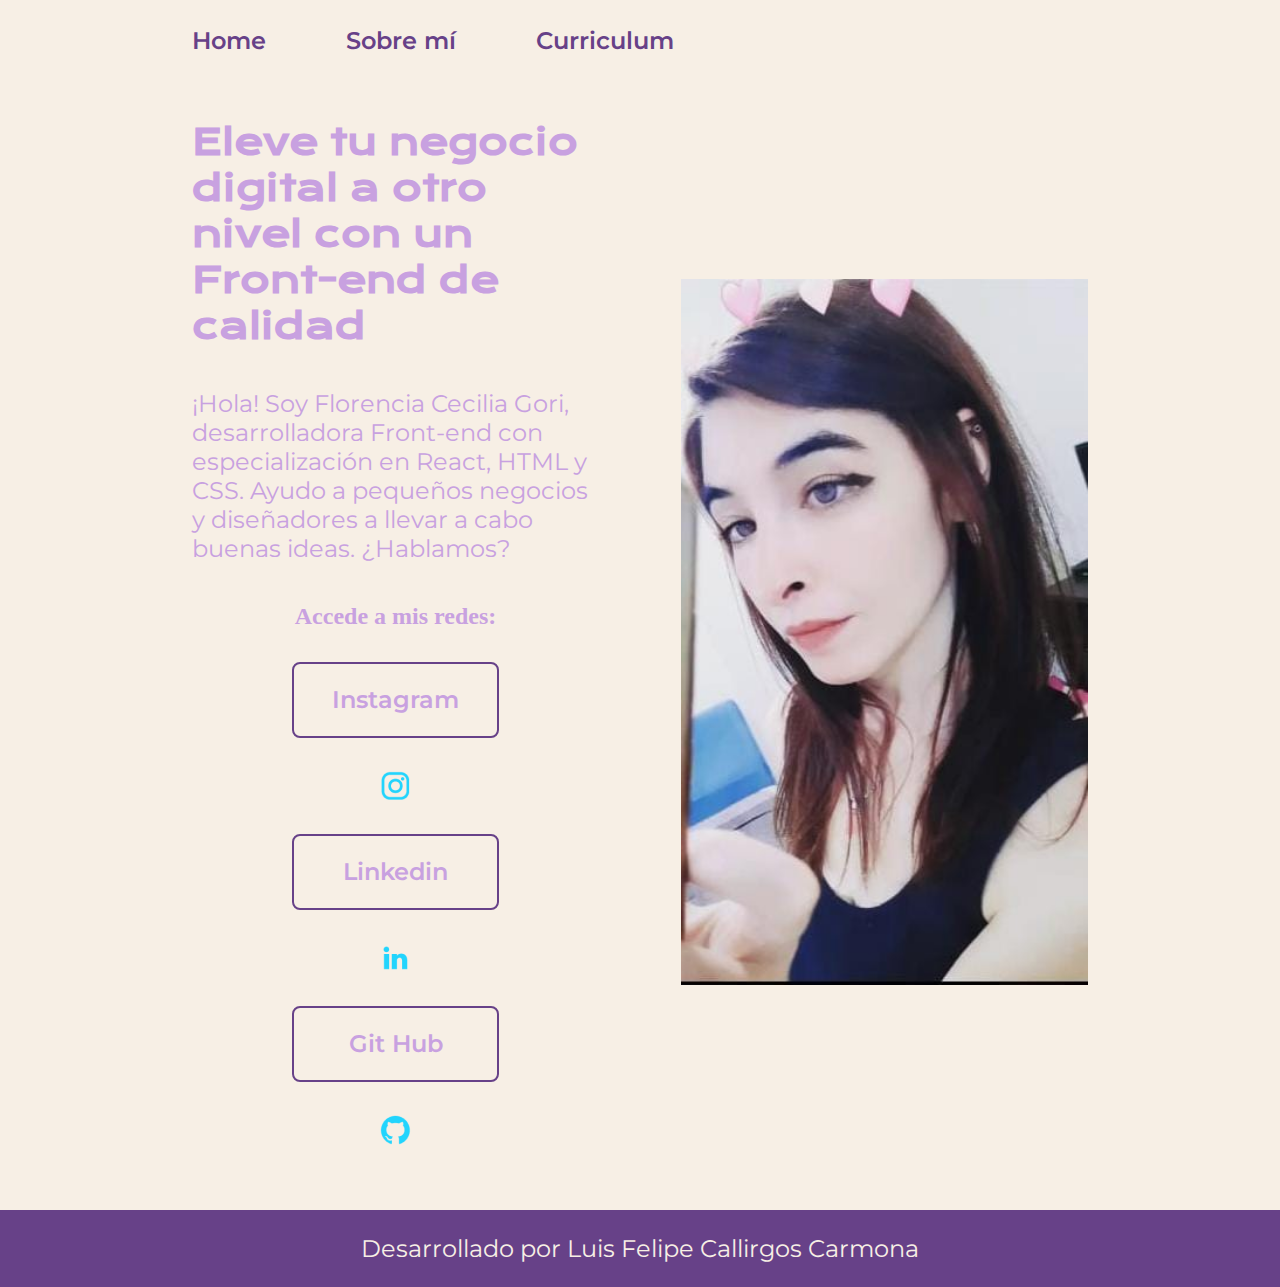
<file: index.html>
<!DOCTYPE html>
<html lang="en">
<head>
    <meta charset="UTF-8">
    <meta name="viewport" content="width=device-width, initial-scale=1.0">
    <title>Portafolio</title>
    <link rel="stylesheet" href="./Styles/style.css">
</head>
<body>
    <header class="header">
        <nav class="header__menu">
            <a class="header__menu__link" href="../index.html">Home</a>
            <a class="header__menu__link" href="../about/about.html">Sobre mí</a>
            <a class="header__menu__link" href="../curriculum/curriculum.html">Curriculum</a>
        </nav>
    </header>
    <main class="presentacion">
        <section class="presentacion__contenido">
            <h1 class="presentacion__contenido__titulo">Eleve tu negocio digital a otro nivel <strong class="tÍtulo destaque">con un Front-end de calidad</strong>
            </h1>
            <p class="presentacion__contenido__texto">¡Hola! Soy Florencia Cecilia Gori, desarrolladora Front-end con especialización en React, HTML y CSS. Ayudo a pequeños negocios y diseñadores a llevar a cabo buenas ideas. ¿Hablamos?
            </p>
            <div class="presentacion__enlaces">
                <h2 class="presentacion__enlaces__subtitulos">Accede a mis redes:</h2>
                <a class="presentacion__enlaces__link" href="https://www.instagram.com">Instagram</a>
                    <img src="./assets/instagram.png" alt="instagram">
                <a class="presentacion__enlaces__link" href="https://www.linkedin.com">Linkedin</a>   
                    <img src="./assets/linkedin.png" alt="linkedin">
                <a class="presentacion__enlaces__link" href="https://github.com">Git Hub</a>
                    <img src="./assets/github.png" alt="github">
            </div>
        </section>
            <img class="presentacion__imagen" src="./assets/girl image.jpeg" alt="Imagen de Florcita Gori trabajando">
    </main>
</body>    
    <footer class="footer">
        <p>Desarrollado por Luis Felipe Callirgos Carmona</p>
    </footer>
</html>
</file>
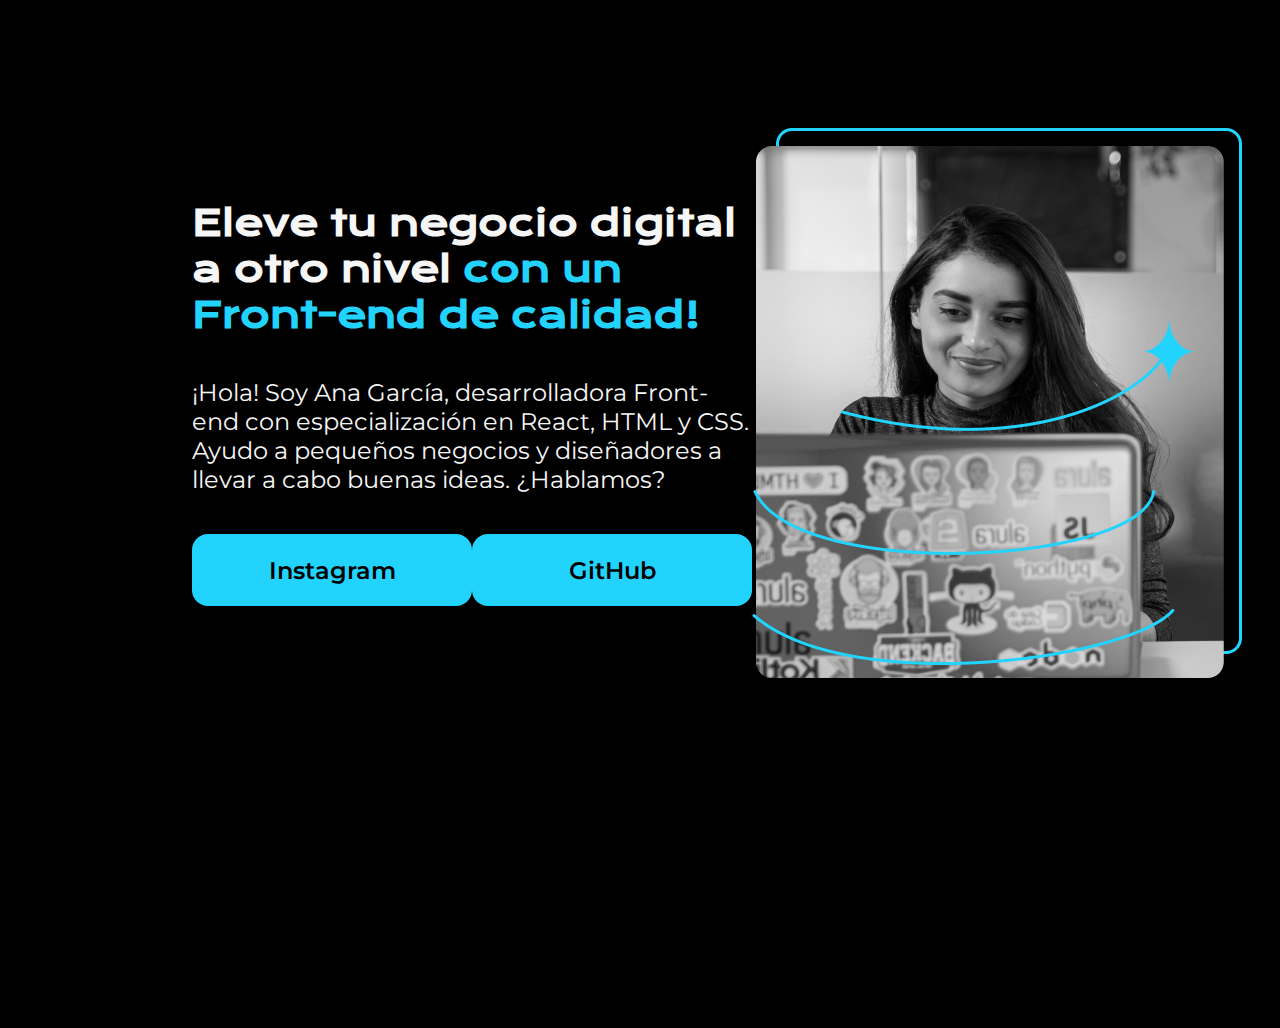
<file: Nueva carpeta/2074-html-css-posicionamiento-flexbox-aula5/index.html>
<!DOCTYPE html>
<html lang="es-mx">
<head>
    <meta charset="UTF-8"> 
    <meta http-equiv="X-UA-Compatible" content="IE=edge">
    <meta name="viewport" content="width=device-width, initial-scale=1.0">
    <title>Portafolio</title>
    <link rel="stylesheet" href="style.css">

</head>
<body>
    <header></header>
    <main class="presentacion">
        <section class="presentacion__contenido">
            <h1 class="presentacion__contenido__titulo">
                Eleve tu negocio digital a otro nivel 
                <strong class="titulo-destaque">con un Front-end de calidad!
                </strong></h1>
                <p class="presentacion__contenido__texto">¡Hola! Soy Ana García, desarrolladora Front-end con
                    especialización en React, HTML y CSS. Ayudo a pequeños
                    negocios y diseñadores a llevar a cabo buenas ideas.
                    ¿Hablamos?

                </p>
                <div class="presentacion__enlaces">
                    <a class="presentacion__enlaces__link" href="https://instagram.com/">Instagram</a>
                    <a class="presentacion__enlaces__link" href="https://github.com/">GitHub</a>
                </div>
               
        </section>
            <img src="Imagem.png" alt="Foto de Ana García desarrolando un proyecto">
    </main>
    <footer></footer>
</body>
</html>
</file>
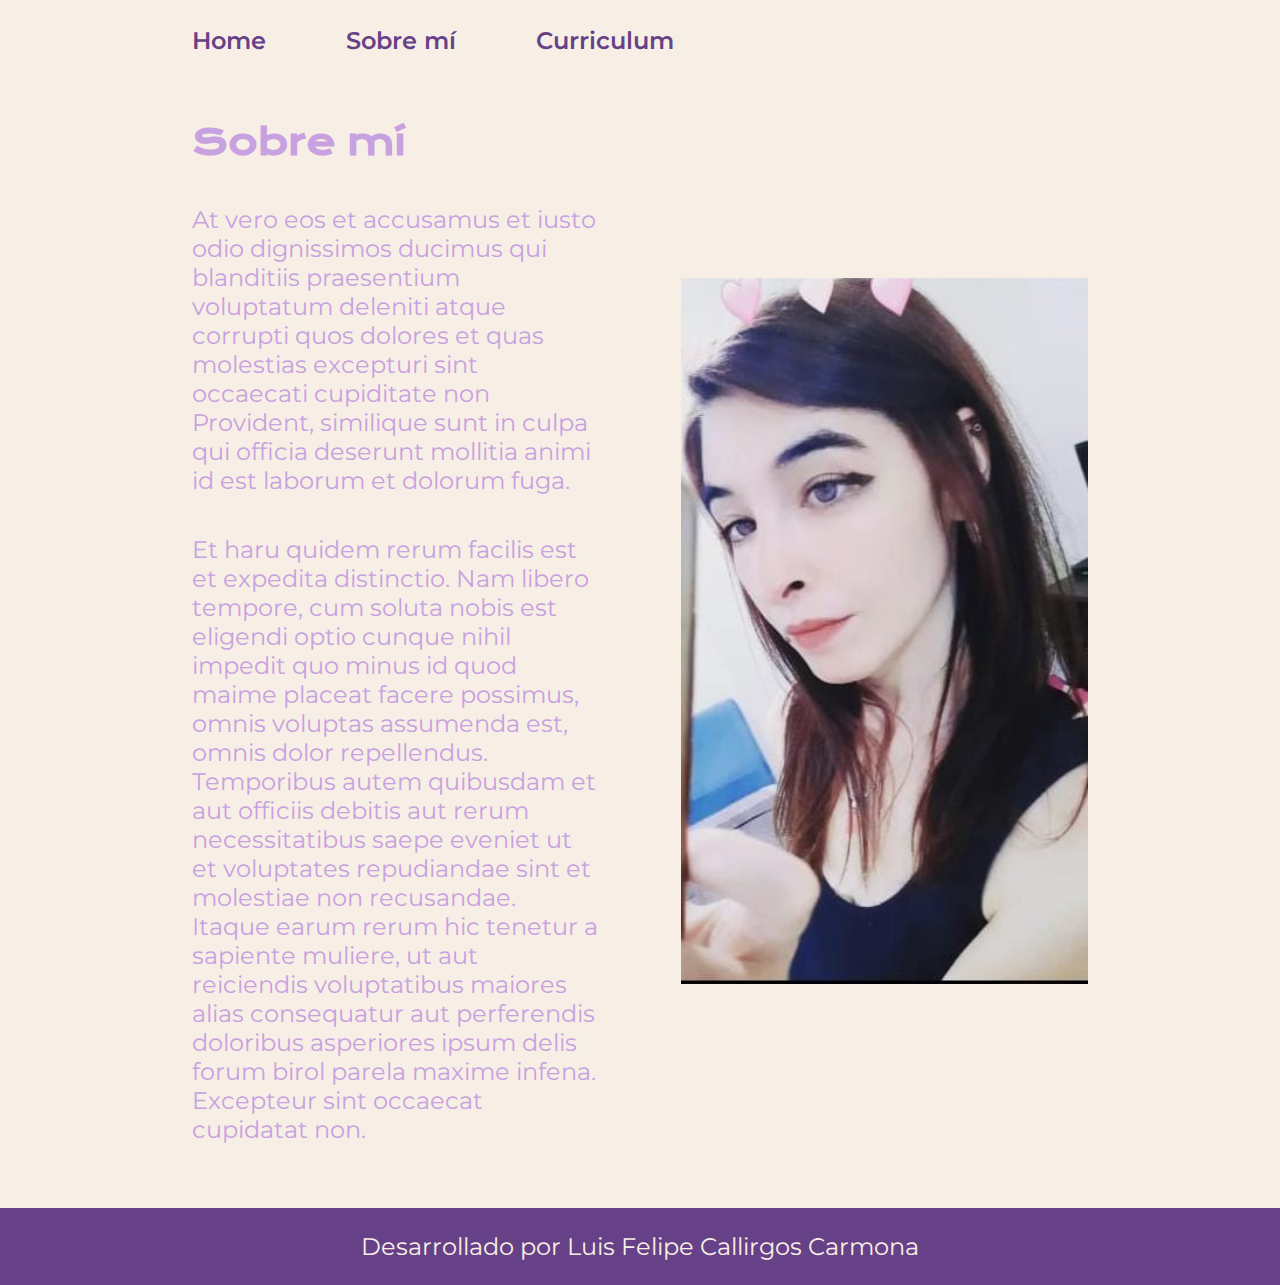
<file: about/about.html>
<!DOCTYPE html>
<html lang="en">
<head>
    <meta charset="UTF-8">
    <meta name="viewport" content="width=device-width, initial-scale=1.0">
    <title>Sobre mí</title>
    <link rel="stylesheet" href="../Styles/style.css">
</head>
<body>
    <header class="header">
        <nav class="header__menu">
            <a class="header__menu__link" href="../index.html">Home</a>
            <a class="header__menu__link" href="../about/about.html">Sobre mí</a>
            <a class="header__menu__link" href="../curriculum/curriculum.html">Curriculum</a>
        </nav>
    </header>    
</body>
<main class="presentacion">

    <section class="presentacion__contenido">
        <h1 class="presentacion__contenido__titulo">Sobre mí</h1>
        <p class="presentacion__contenido__texto">At vero eos et accusamus et iusto odio dignissimos ducimus qui blanditiis praesentium voluptatum deleniti atque corrupti quos dolores et quas molestias excepturi sint occaecati cupiditate non Provident, similique sunt in culpa qui officia deserunt mollitia animi id est laborum et dolorum fuga.
        </p>
        <p class="presentacion__contenido__texto"> Et haru quidem rerum facilis est et expedita distinctio. Nam libero tempore, cum soluta nobis est eligendi optio cunque nihil impedit quo minus id quod maime placeat facere possimus, omnis voluptas assumenda est, omnis dolor repellendus. Temporibus autem quibusdam et aut officiis debitis aut rerum necessitatibus saepe eveniet ut et voluptates repudiandae sint et molestiae non recusandae. Itaque earum rerum hic tenetur a sapiente muliere, ut aut reiciendis voluptatibus maiores alias consequatur aut perferendis doloribus asperiores ipsum delis forum birol parela maxime infena. Excepteur sint occaecat cupidatat non. 
        </p>
    </section>
    <img class="presentacion__imagen" src="../assets/girl image.jpeg" alt="Imagen de Florcita Gori trabajando">
</main>
<footer class="footer">
    <p>Desarrollado por Luis Felipe Callirgos Carmona</p>
</footer>
</html>
</file>
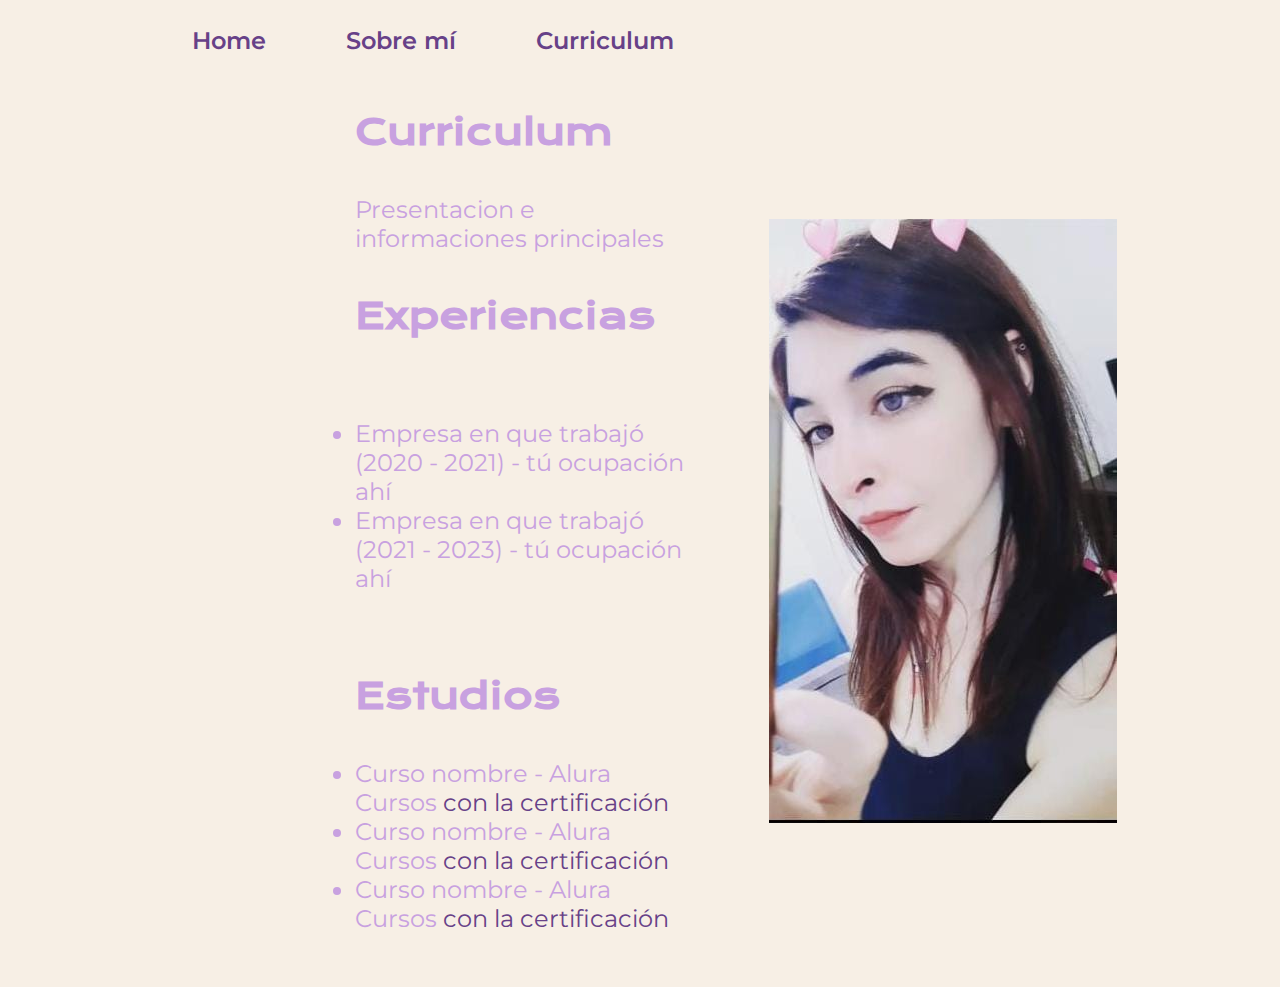
<file: curriculum/curriculum.html>
<!DOCTYPE html>
<html lang="en">
<head>
    <meta charset="UTF-8">
    <meta name="viewport" content="width=device-width, initial-scale=1.0">
    <title>Document</title>
    <link rel="stylesheet" href="../Styles/style.css">
</head>
<body>
    <header class="header">
        <nav class="header__menu">
            <a class="header__menu__link" href="../index.html">Home</a>
            <a class="header__menu__link" href="../about/about.html">Sobre mí</a>
            <a class="header__menu__link" href="../curriculum/curriculum.html">Curriculum</a>
        </nav>
     
    <main class="presentacion">
        <section class="presentacion__contenido">
            <h1 class="presentacion__contenido__titulo">Curriculum</h1>
                <p class="presentacion__contenido__texto">
                    Presentacion e informaciones principales

                </p>
            <h2 class="presentacion__contenido__titulo">Experiencias</h2>
                <p class="presentacion__contenido__texto">
                    <ul class="presentacion__contenido__texto">
                        <li> Empresa en que trabajó (2020 - 2021) - tú ocupación ahí </li>
                        <li> Empresa en que trabajó (2021 - 2023) - tú ocupación ahí </li>
                    </ul>
                </p>
             <h2 class="presentacion__contenido__titulo">Estudios</h2>
                <div class="presentacion__contenido__texto">
                    <ul class="presentacion__contenido__texto">
                        <li>Curso nombre - Alura Cursos <a href="linkdelacertificacion">con la certificación</a> </li>
                        <li>Curso nombre - Alura Cursos <a href="linkdelacertificacion">con la certificación</a></li>
                        <li>Curso nombre - Alura Cursos <a href="linkdelacertificacion">con la certificación</a></li>
                    </ul>
                </div>
               
        </section>
            <img class="presentacion__imagen" src="../assets/girl image.jpeg" alt="Foto de Flor Gori desarrolando un proyecto">
    </main>
</body>   
</html>
</file>
<file: Styles/style.css>
@import url('https://fonts.googleapis.com/css2?family=Krona+One&family=Montserrat:wght@400;600&display=swap');

:root{
    --color-primario: #F7EFE5;
    --color-secundario: #C8A1E0;
    --color-terciario: #674188;
    --color-hover: #272727;

    --fuente-montserrat: 'Montserrat', sans serif;
    --fuente-krona:'Krona One', sans serif;
}

* {
    padding: 0;
    margin:0;
}

body{
    /* height: 100vh; */
    box-sizing: border-box;
    background-color: var(--color-primario);
    color: var(--color-secundario);
}

.header{
    padding: 2% 0% 0% 15%;
}

.header__menu{
    display: flex;
    gap: 80px;
}
.header__menu__link{
    font-family: var(--fuente-montserrat);
    font-size: 1.5rem;
    font-weight: 600;
    color:var(--color-terciario);
    text-decoration: none;

}



.presentacion {
    padding: 5% 15%;
    display: flex;
    align-items: center;
    justify-content: space-between;
    gap: 82px;
}

.presentacion__contenido{
    width: 50%;
    display: flex;
    flex-direction: column;
    gap: 40px;
}


.presentacion__contenido__titulo{
    font-size: 2.25rem;
    font-family: var(--fuente-krona);
}

.titulo-destaque {
    color: var(--color-terciario);
}

.presentacion__contenido__texto{
    font-size: 1.5rem;
    font-family: var(--fuente-montserrat);
}

.presentacion__enlaces{
    display: flex;
    flex-direction: column;
    justify-content: space-between;
    align-items: center;
    gap: 32px;
}

.presentacion__enlaces__subtitulo{
    font-family: var(--fuente-krona);
    font-weight: 400;
    font-size: 1.5rem;
}

.presentacion__enlaces__link{
      /* background-color: #22D4FD; */
      display: flex;
      justify-content: center;
      gap: 16px;
      border: 2px solid var(--color-terciario);
      width: 50%;
      text-align: center;
      border-radius: 8px;
      font-size: 1.5rem;
      font-weight: 600;
      padding: 21.5px 0;
      text-decoration: none;
      color: var(--color-secundario);
      font-family: var(--fuente-montserrat);
}

.presentacion__enlaces__link:hover{
    background-color: var(--color-hover);
}

.presentacion__imagen {

    width: 50%;
}

.footer{
    color: var(--color-primario);
    background-color: var(--color-terciario);
    padding: 24px;
    text-align: center;
    font-family: var(--fuente-montserrat);
    font-size: 1.5rem;
    font-weight: 400;
}

.presentacion__contenido__texto a{
    text-decoration: none;
    color: var(--color-terciario);
}

@media (max-width: 1200px) {

    .header {
        padding: 10%;
    }

    .presentacion {
        flex-direction: column-reverse;
        padding: 5%;
    }

    .header__menu {
        justify-content: center;
    }

    .presentacion__contenido {
        width: auto;
    }
}
</file>
<file: Nueva carpeta/2074-html-css-posicionamiento-flexbox-aula5/style.css>
@import url('https://fonts.googleapis.com/css2?family=Krona+One&family=Montserrat:wght@400;600&display=swap');


* {
    padding: 0;
    margin:0;
}

body{
    height: 100vh;
    box-sizing: border-box;
    background-color: #000000;
    color: #F6F6F6;
}


.titulo-destaque {
    color: #22D4FD; ;
}

.presentacion {
    margin: 10% 15%;
    display: flex;
    align-items: center;
    justify-content: space-between;
}

.presentacion__contenido{
    width: 615px;
    display: flex;
    flex-direction: column;
    gap: 40px;
}

.presentacion__contenido__titulo{
    font-size: 36px;
    font-family: 'Krona One', sans-serif;
}

.presentacion__contenido__texto{
    font-size: 24px;
    font-family: 'Montserrat', sans-serif;
}

.presentacion__enlaces{
    display: flex;
    justify-content: space-between;
}

.presentacion__enlaces__link{
    background-color: #22D4FD;
    width: 280px;
    text-align: center;
    border-radius: 16px;
    font-size: 24px;
    font-weight: 600;
    padding: 21.5px 0;
    text-decoration: none;
    color: #000000;
    font-family: 'Montserrat', sans-serif;
}
</file>
